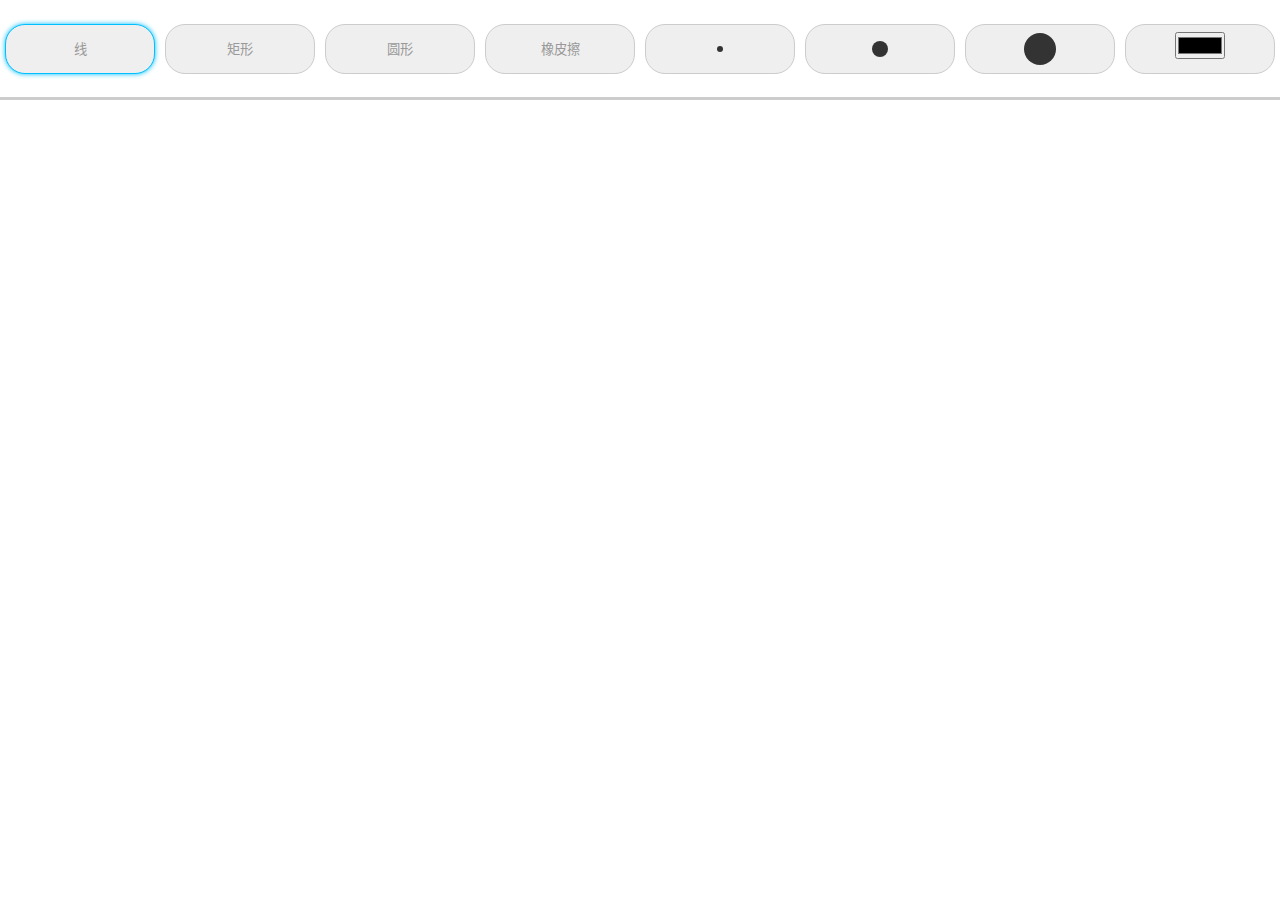
<file: src/canvas.html>
<!DOCTYPE html>
<html lang="zh-CN">
  <head>
    <meta charset="UTF-8" />
    <meta name="viewport" content="width=device-width, initial-scale=1.0"/>
    <title>画板</title>
    <link rel="stylesheet" href="canvas.css"/>
  </head>
  <body>
    <div class="header">
      <button class="pen line active">线</button>
      <button class="pen rect">矩形</button>
      <button class="pen arc">圆形</button>
      <button class="pen era">橡皮擦</button>
      <button class="width thin"></button>
      <button class="width normal"></button>
      <button class="width thick"></button>
      <button><input type="color" name="color" id="color"></button>
    </div>

    <canvas id="canvas"></canvas>

    <script>
      let allBtn = document.querySelectorAll(".pen")
      let canvas = document.querySelector("#canvas")
      let ctx = canvas.getContext('2d')

      canvas.setAttribute("width",canvas.offsetWidth)
      console.log(canvas.offsetWidth)
      canvas.setAttribute("height",canvas.offsetHeight)
      console.log(canvas.offsetHeight)
      let canvasPen = {
        type:"line",
        isDraw:false,
        beginX:0,
        beginY:0,
        lineWidth:6,
        imageData:null,
        color:"#000",
        lineFn:function(e){
          let x = e.pageX - canvas.offsetLeft
          let y = e.pageY - canvas.offsetTop
          ctx.clearRect(0,0,canvas.offsetWidth,canvas.offsetHeight)
          if(canvasPen.imageData!=null){
            ctx.putImageData(canvasPen.imageData,0,0,0,0,canvas.offsetWidth,canvas.offsetHeight)
          }
          ctx.lineTo(x,y)
          ctx.strokeStyle = canvasPen.color
          ctx.lineWidth = canvasPen.lineWidth
          ctx.lineCap = "round"
          ctx.lineJoin = "round"
          ctx.stroke()
        },
        rectFn:function(e){
          let x = e.pageX - canvas.offsetLeft
          let y = e.pageY - canvas.offsetTop

          ctx.clearRect(0, 0, canvas.offsetWidth, canvas.offsetHeight)
          if (canvasPen.imageData != null) {
            ctx.putImageData(canvasPen.imageData, 0, 0, 0, 0, canvas.offsetWidth, canvas.offsetHeight)
          }
          ctx.beginPath()
          ctx.lineWidth = canvasPen.lineWidth
          ctx.rect(canvasPen.beginX,canvasPen.beginY,x-canvasPen.beginX,y-canvasPen.beginY)
          ctx.strokeStyle = canvasPen.color
          ctx.stroke()
          ctx.closePath()
        },
        arcFn: function (e) {
          let x = e.pageX - canvas.offsetLeft
          let y = e.pageY - canvas.offsetTop
          ctx.clearRect(0, 0, canvas.offsetWidth, canvas.offsetHeight)
          if (canvasPen.imageData != null) {
            ctx.putImageData(canvasPen.imageData, 0, 0, 0, 0, canvas.offsetWidth,canvas.offsetHeight)
          }
          ctx.beginPath()
          ctx.lineWidth = canvasPen.lineWidth
          ctx.arc( x, y, Math.abs(e.clientX - canvasPen.beginX + y - canvasPen.beginY), 0,2 * Math.PI)
          ctx.strokeStyle = canvasPen.color
          ctx.stroke()
          ctx.closePath()
        },
        eraFn:function(e){
          let x = e.pageX - canvas.offsetLeft
          let y = e.pageY - canvas.offsetTop
          ctx.lineTo(x, y)
          ctx.strokeStyle = "#fff"
          ctx.lineWidth = canvasPen.lineWidth
          ctx.lineCap = "round"
          ctx.lineJoin = "round"
          ctx.stroke()
        }
      }

      let lineBtn = document.querySelector(".line")
      lineBtn.onclick = function(){
        allBtn.forEach(function(item,i){
          item.classList.remove("active")
        })
        lineBtn.classList.add("active")
        canvasPen.type = "line"
      }

      let rectBtn = document.querySelector(".rect")
      rectBtn.onclick = function(){
        allBtn.forEach(function(item,i){
          item.classList.remove("active")
        })
        rectBtn.classList.add("active")
        canvasPen.type = "rect"
      }

      let arcBtn = document.querySelector(".arc")
        arcBtn.onclick = function () {
          allBtn.forEach(function (item, i) {
            item.classList.remove("active")
          })
          arcBtn.classList.add("active")
          canvasPen.type = "arc"
        }

      let eraBtn = document.querySelector(".era")
        eraBtn.onclick = function () {
          allBtn.forEach(function (item, i) {
            item.classList.remove("active")
          })
          eraBtn.classList.add("active")
          canvasPen.type = "era"
        }
    

      let lineDivs = document.querySelectorAll(".width")
      lineDivs.forEach(function(item,i){
        item.onclick = function(){
          lineDivs.forEach(function(a,b){
            a.classList.remove("active")
          })
          item.classList.add("active")
          if(i===0){
            canvasPen.lineWidth = 6
          }else if(i===1){
            canvasPen.lineWidth = 16
          }else{
            canvasPen.lineWidth = 32
          }
        }

        let colorInput = document.querySelector("#color")
        colorInput.onchange = function(e){
          canvasPen.color = colorInput.value
        }
      })



      canvas.onmousedown = function(e){
        canvasPen.isDraw = true
        let x = e.pageX - canvas.offsetLeft
        let y = e.pageY - canvas.offsetTop
        if(canvasPen.type==="rect"){      
          canvasPen.beginX = x
          canvasPen.beginY = y
        }
        if (canvasPen.type === "arc") {
          canvasPen.beginX = x
          canvasPen.beginY = y
        }

        if (canvasPen.type === "line") {
          canvasPen.beginX = x
          canvasPen.beginY = y
          ctx.beginPath()
          ctx.moveTo(x, y)
        }
        if (canvasPen.type === "era") {
          canvasPen.beginX = x
          canvasPen.beginY = y
          ctx.beginPath()
          ctx.moveTo(x, y)
        }
      }
      canvas.onmouseup = function(){
        canvasPen.imageData = ctx.getImageData(0,0,canvas.offsetWidth,canvas.offsetHeight)
        canvasPen.isDraw = false

        if(canvasPen.type === "line"){
          ctx.closePath()
        }
      }

      canvas.onmousemove = function(e){
        if(canvasPen.isDraw){
          let strFn = canvasPen.type + "Fn"
          canvasPen[strFn](e)
        }
      }



    </script>
  </body>
</html>
</file>
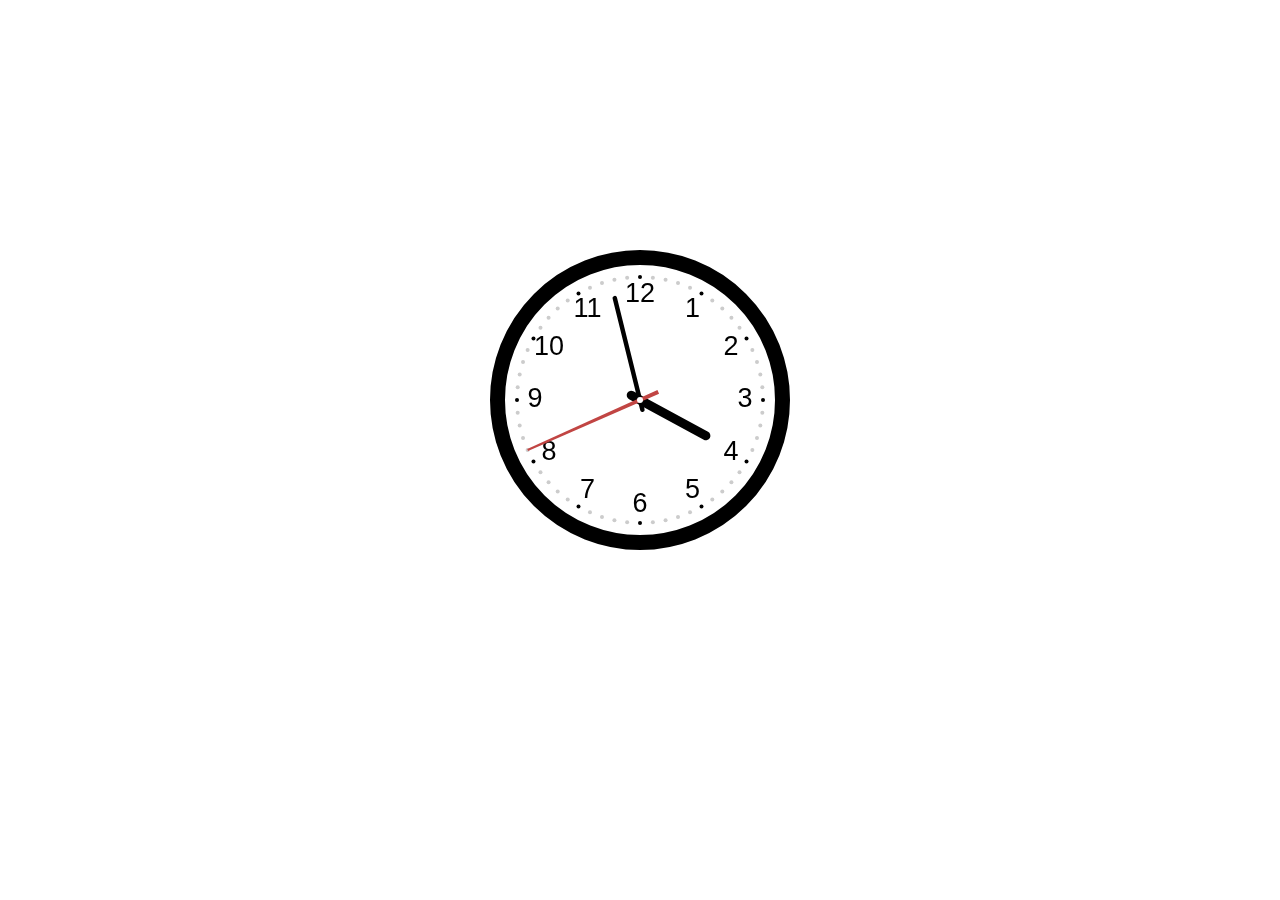
<file: src/clock.html>
<!DOCTYPE html>
<html lang="en">
<head>
  <meta charset="UTF-8">
  <title>clock</title>
  <style>
    div {
      text-align: center;
      margin-top: 250px;
    }
  </style>
</head>
<body>
  <div>
    <canvas id="clock" height="300px" width="300px"></canvas>
  </div>
  <script>

    const dom = document.getElementById('clock')
    const ctx = dom.getContext('2d')

    let width = ctx.canvas.width
    let height = ctx.canvas.height
    let radius = width/2
    let rem = width / 200

    function drawBackground(){
      ctx.save()
      ctx.translate(radius,radius)
      ctx.beginPath()
      ctx.lineWidth = 10 *rem
      ctx.arc(0,0,radius - ctx.lineWidth/2,0,2*Math.PI,false)
      ctx.stroke()

      const hourNums = [3,4,5,6,7,8,9,10,11,12,1,2]
      ctx.font = 18*rem + 'px Arial'
      ctx.textAlign = 'center'
      ctx.textBaseline = 'middle'
      hourNums.forEach((numbers,i)=>{
        const rad = 2 * Math.PI/12 * i
        const x = Math.cos(rad) * (radius - 30*rem )
        const y = Math.sin(rad) * (radius - 30*rem )
        ctx.fillText(numbers,x,y)
      })

      for(let i = 0;i<60;i++){
        const rad = 2 * Math.PI/60 * i
        const x = Math.cos(rad) * (radius - 18*rem )
        const y = Math.sin(rad) * (radius - 18*rem )
        ctx.beginPath()
        if(i % 5 === 0){
          ctx.fillStyle = '#000'
          ctx.arc(x,y,2,0,2*Math.PI,false)
        }else {
          ctx.fillStyle = '#ccc'
          ctx.arc(x,y,2,0,2*Math.PI,false)
        }
        ctx.fill()
      }
    }

    function drawHour(hour,minute){
      ctx.save()
      ctx.beginPath()
      const rad = 2 * Math.PI / 12 * hour
      const mrad = 2 * Math.PI /12 /60 * minute
      ctx.rotate(rad + mrad)
      ctx.lineWidth = 6*rem
      ctx.lineCap = 'round'
      ctx.moveTo(0,10)
      ctx.lineTo(0,-radius/2)
      ctx.stroke()
      ctx.restore()
    }
    function drawMinute(minute,second){
      ctx.save()
      ctx.beginPath()
      const rad = 2 * Math.PI / 60 * minute
      const srad = 2 * Math.PI / 60 / 60 * second
      ctx.rotate(rad + srad)
      ctx.lineWidth = 3 *rem
      ctx.lineCap = 'round'
      ctx.moveTo(0,10)
      ctx.lineTo(0,-radius + 30*rem )
      ctx.stroke()
      ctx.restore()
    }
    function drawSecond(second){
      ctx.save()
      ctx.beginPath()
      ctx.fillStyle = '#c14543'
      const rad = 2 * Math.PI / 60 * second
      ctx.rotate(rad)
      ctx.moveTo(-2,20)
      ctx.lineTo(2,20)
      ctx.lineTo(1,-radius+18*rem )
      ctx.lineTo(-1,-radius+18*rem )
      ctx.fill()
      ctx.restore()
    }
    function drawDot(){
      ctx.beginPath()
      ctx.fillStyle = '#fff'
      ctx.arc(0,0,3,0,2*Math.PI,false)
      ctx.fill()
    }
    function draw() {
      ctx.clearRect(0,0,width,height)
      const now = new Date()
      const hour = now.getHours()
      const minute = now.getMinutes()
      const second = now.getSeconds()
      drawBackground()
      drawHour(hour,minute)
      drawMinute(minute,second)
      drawSecond(second)
      drawDot()
      ctx.restore()
    }
    setInterval(draw,0)

  </script>
</body>
</html>
</file>
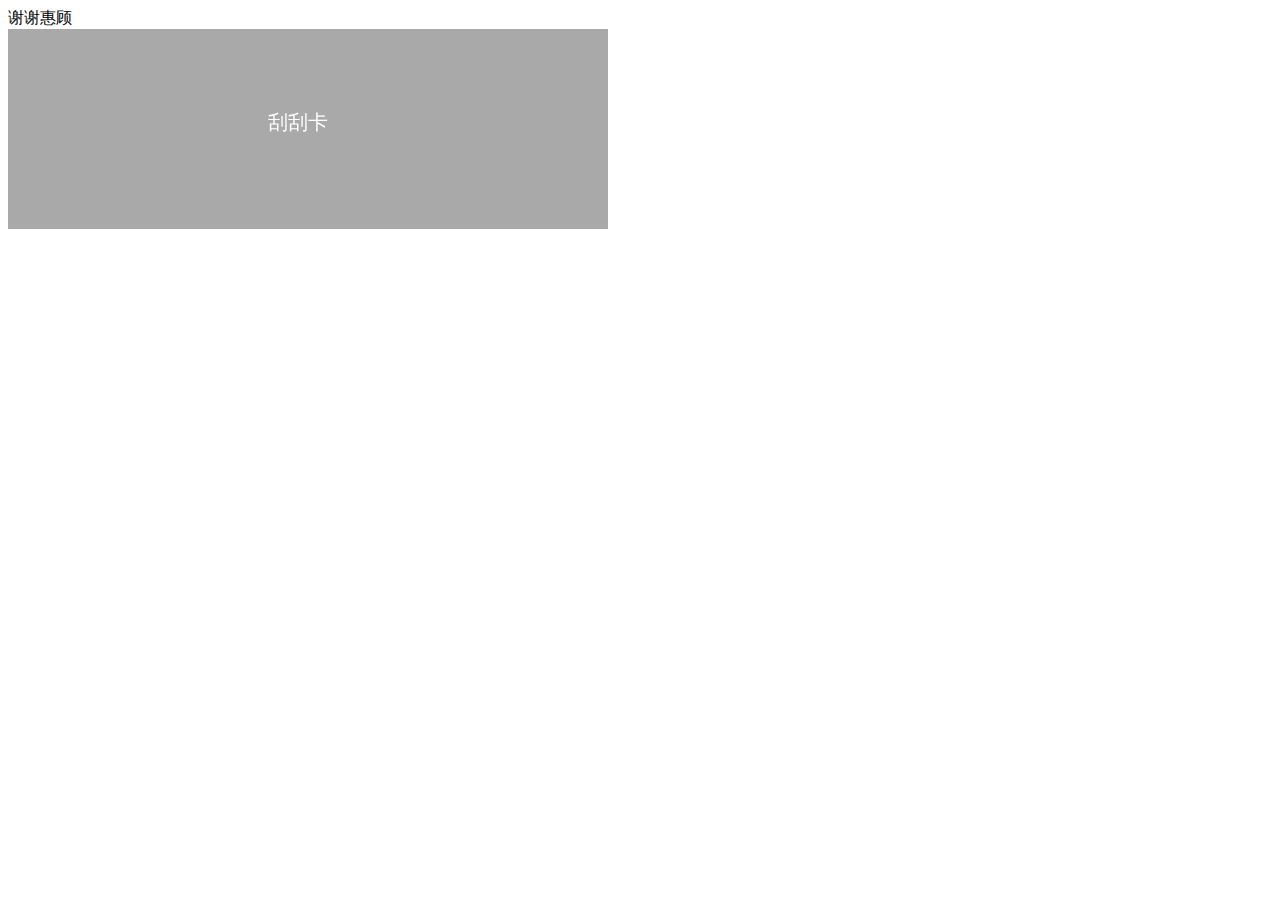
<file: src/scracthcard.html>
<!DOCTYPE html>
<html>
<head>
    <meta charset="UTF-8"/>
    <meta name="viewport" content="width=device-width, initial-scale=1.0"/>
    <title>刮刮卡</title>
    <link rel="stylesheet" href="./scratchcard.css"></link>
</head>

<body>
    <div id="ggk">
        <div class="jp">谢谢惠顾</div>
        <canvas id="canvas" width="600" height="200"></canvas>
    </div>
    <script>
        let canvas = document.querySelector("#canvas")
        let ggkDom = document.querySelector("#ggk")
        let jpDom = document.querySelector(".jp")
        let ctx = canvas.getContext('2d');
        ctx.fillStyle = "darkgray"
        ctx.fillRect(0, 0, 600, 200)
        ctx.font = "20px 微软雅黑"
        ctx.fillStyle = '#fff'
        ctx.fillText("刮刮卡", 260, 100)
        let isDraw = false;

        canvas.onmousedown = function () {
            isDraw = true
        }

        canvas.onmousemove = function (e) {
            if (isDraw) {
                let x = e.pageX - ggkDom.offsetLeft;
                let y = e.pageY - ggkDom.offsetTop
                ctx.globalCompositeOperation = "destination-out"
                ctx.beginPath()
                ctx.arc(x, y, 20, 0, 2 * Math.PI)
                ctx.fill()
                ctx.closePath()
            }
        }

        canvas.onmouseup = function () {
            isDraw = false
            console.log(isDraw)
        }
        jpDom.onselectstart = function () {
            return false
        }

        let arr = [{ content: "一等奖：IphoneXs", p: 0.1 }, { content: "二等奖：Ipad", p: 0.2 }, { content: "三等奖：棒棒糖", p: 0.3 }]
        let randomNum = Math.random()
        if (randomNum < arr[0].p) {
            jpDom.innerHTML = arr[0].content
        } else if (randomNum < arr[1].p + arr[0].p) {
            jpDom.innerHTML = arr[1].content
        } else if (randomNum < arr[2].p + arr[1].p + arr[0].p) {
            jpDom.innerHTML = arr[2].content
        }
    </script>
</body>
</html>
</file>
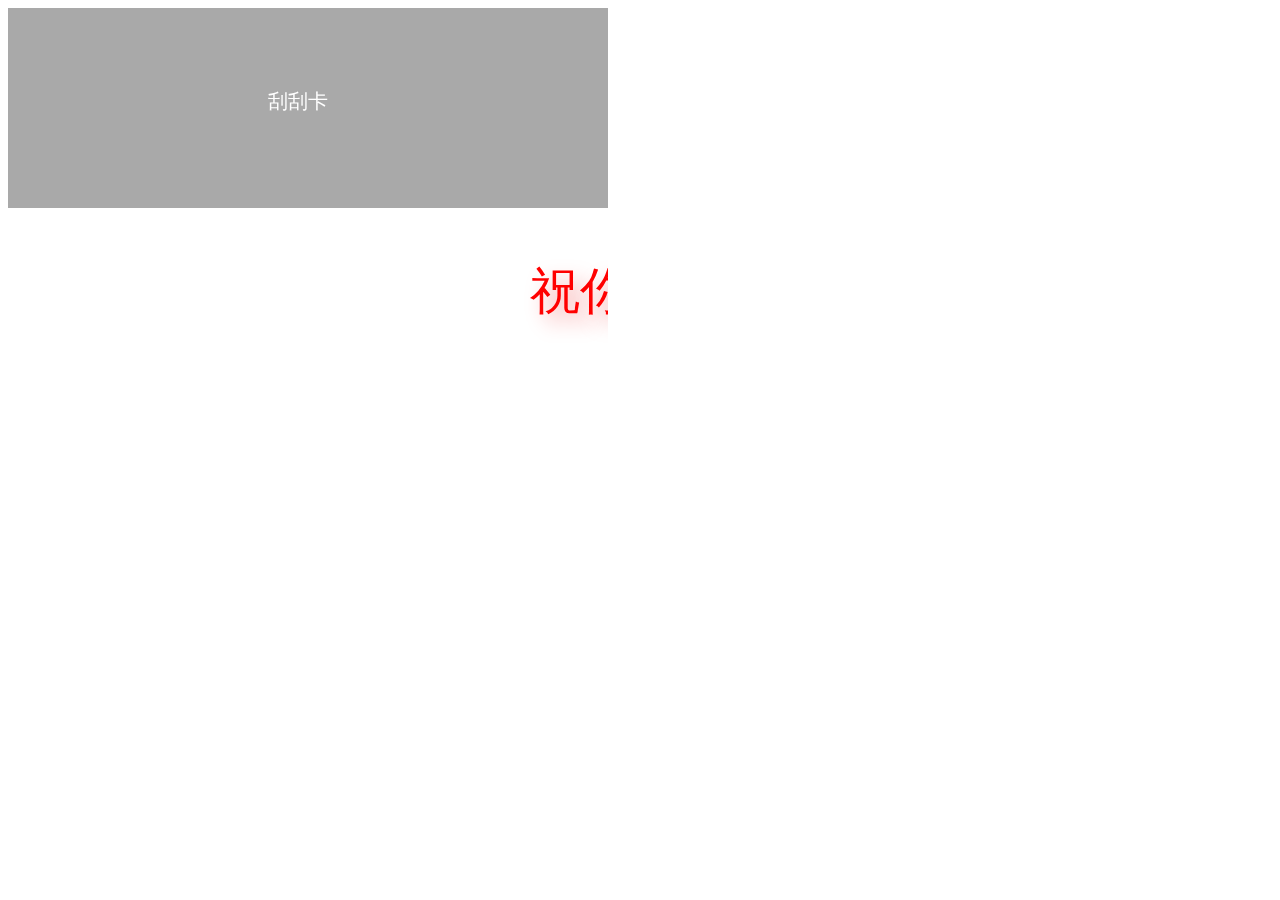
<file: src/scratchcard.html>
<!DOCTYPE html>
<html lang="en">
<head>
    <meta charset="UTF-8">
    <meta name="viewport" content="width=device-width, initial-scale=1.0">
    <title>刮刮卡</title>
    <link rel="stylesheet" href="scratchcard.css"/>
</head>
<body>
    <div id="card">
        <div class="result">谢谢惠顾</div>
        <canvas id="canvas" width="600px" height="200" ></canvas>
        <canvas id="popWords" width="600px" height="200" ></canvas>
    </div>
    <script>
        let canvas = document.querySelector("#canvas")
        let popWords = document.querySelector("#popWords")
        let cardDOM = document.querySelector("#card")
        let resultDOM = document.querySelector(".result")
        let ctx = canvas.getContext('2d')
        let pop = popWords.getContext('2d')
        pop.font = "50px 微软雅黑"
        pop.shadowBlur = 20
        pop.shadowColor = "rgb(245,155,155)"
        pop.shadowOffsetX = 10
        pop.shadowOffsetY = 10
        pop.fillStyle = "red"
        ctx.fillStyle = "darkgray"
        ctx.fillRect(0,0,600,200)
        ctx.font = "20px 微软雅黑"
        ctx.fillStyle = "#fff"
        ctx.fillText("刮刮卡",260,100)
        let isDraw = false

        if(document.body.clientWidth>=600){
            canvas.onmousedown = function () {
                isDraw = true
            }
            canvas.onmousemove = function(e){
                if(isDraw){
                    let x = e.pageX - cardDOM.offsetLeft
                    let y = e.pageY -cardDOM.offsetTop
                    ctx.globalCompositeOperation = "destination-out"
                    ctx.beginPath()
                    ctx.arc(x,y,20,0,2*Math.PI)
                    ctx.fill()
                    ctx.closePath()
                }
            }

            canvas.onmouseup = function(){
                isDraw = false
            }
            resultDOM.onselectstart = function(){
                return false
            }
        }else{
            canvas.ontouchstart = function () {
                isDraw = true
            }
            canvas.ontouchmove = function(e){
                if(isDraw){
                    let x = e.touches[0].pageX - cardDOM.offsetLeft
                    let y = e.touches[0].pageY -cardDOM.offsetTop
                    ctx.globalCompositeOperation = "destination-out"
                    ctx.beginPath()
                    ctx.arc(x,y,20,0,2*Math.PI)
                    ctx.fill()
                    ctx.closePath()
                }
            }

            canvas.ontouchend = function(){
                isDraw = false
            }
            resultDOM.onselectstart = function(){
                return false
            }
        }

        let x = 600
        setInterval(function (){
            pop.clearRect(0,0,600,200)
            x-=3
            if(x<-250){
                x = 600
            }
            pop.fillText("祝你好运喔",x,100)
        },25)

        let arr = [{ content: "一等奖：录用我哦！", p: 0.1 }, { content: "二等奖：Ipad", p: 0.2 }, { content: "三等奖：棒棒糖", p: 0.3 }]
        let randomNum = Math.random()
        if(randomNum<arr[0].p){
            resultDOM.innerHTML = arr[0].content
        }else if(randomNum < arr[1].p+arr[0].p){
            resultDOM.innerHTML = arr[1].content
        }else if(randomNum < arr[2].p + arr[1].p + arr[0].p){
            resultDOM.innerHTML = arr[2].content
        }
    </script>
</body>
</html>
</file>
<file: src/canvas.css>
* {
  padding: 0;
  margin: 0;
  box-sizing: border-box;
}
body{
  width: 100vw;
  height: 100vh;
  display: flex;
  flex-direction: column;
  justify-content: flex-start;
}
.header{
  height: 100px;
  width: 100vw;
  display: flex;
  border-bottom: 3px solid #ccc;
  justify-content: space-around;
  align-items: center;
}
#canvas {
  flex: 1;
  width: 100vw;
}
button{
  width: 150px;
  height: 50px;
  border: 1px solid #ccc;
  border-radius: 20px;
  text-align: center;
  line-height:50px;
  color: #999;
  background-size: auto 100%;
  background-position: center;
  background-repeat: no-repeat;
  outline: none;
}
button.active{
  box-shadow: 0 0 5px deepskyblue;
  border: 1px solid deepskyblue;
}
.width{
  display: flex;
  justify-content: center;
  align-items: center;
}
.thin:after{
  content: "";
  background: #333;
  width: 6px;
  height: 6px;
  display: block;
  border-radius: 3px;
}
.normal:after{
  content: "";
  background: #333;
  width: 16px;
  height: 16px;
  display: block;
  border-radius: 8px;
}
.thick:after{
  content: "";
  background: #333;
  width: 32px;
  height: 32px;
  display: block;
  border-radius: 16px;
}
</file>
<file: src/scratchcard.css>
#card {
    width: 600px;
    height: 400px;
    position: relative;
}
#card .result {
    width: 600px;
    height: 200px;
    position: absolute;
    left: 0;
    top: 0;
    text-align: center;
    color: deeppink;
    font-size: 50px;
    line-height: 200px;
}
#card #canvas {
    width: 600px;
    height: 200px;
    position: absolute;
    left: 0;
    top: 0;
}
#card #popWords {
    width: 600px;
    height: 200px;
    position: absolute;
    left: 0;
    top: 200px;
}
/*@media (max-width: 600px) {*/
/*    #card {*/
/*        width: 300px;*/
/*        height: 100px;*/
/*        position: relative;*/
/*    }*/
/*    #card .result {*/
/*        width: 300px;*/
/*        height: 100px;*/
/*        position: absolute;*/
/*        left: 0;*/
/*        top: 0;*/
/*        text-align: center;*/
/*        color: deeppink;*/
/*        font-size: 25px;*/
/*        line-height: 100px;*/
/*    }*/
/*    #card #canvas {*/
/*        width: 300px;*/
/*        height: 100px;*/
/*        position: absolute;*/
/*        left: 0;*/
/*        top: 0;*/
/*    }*/
/*}*/
</file>
